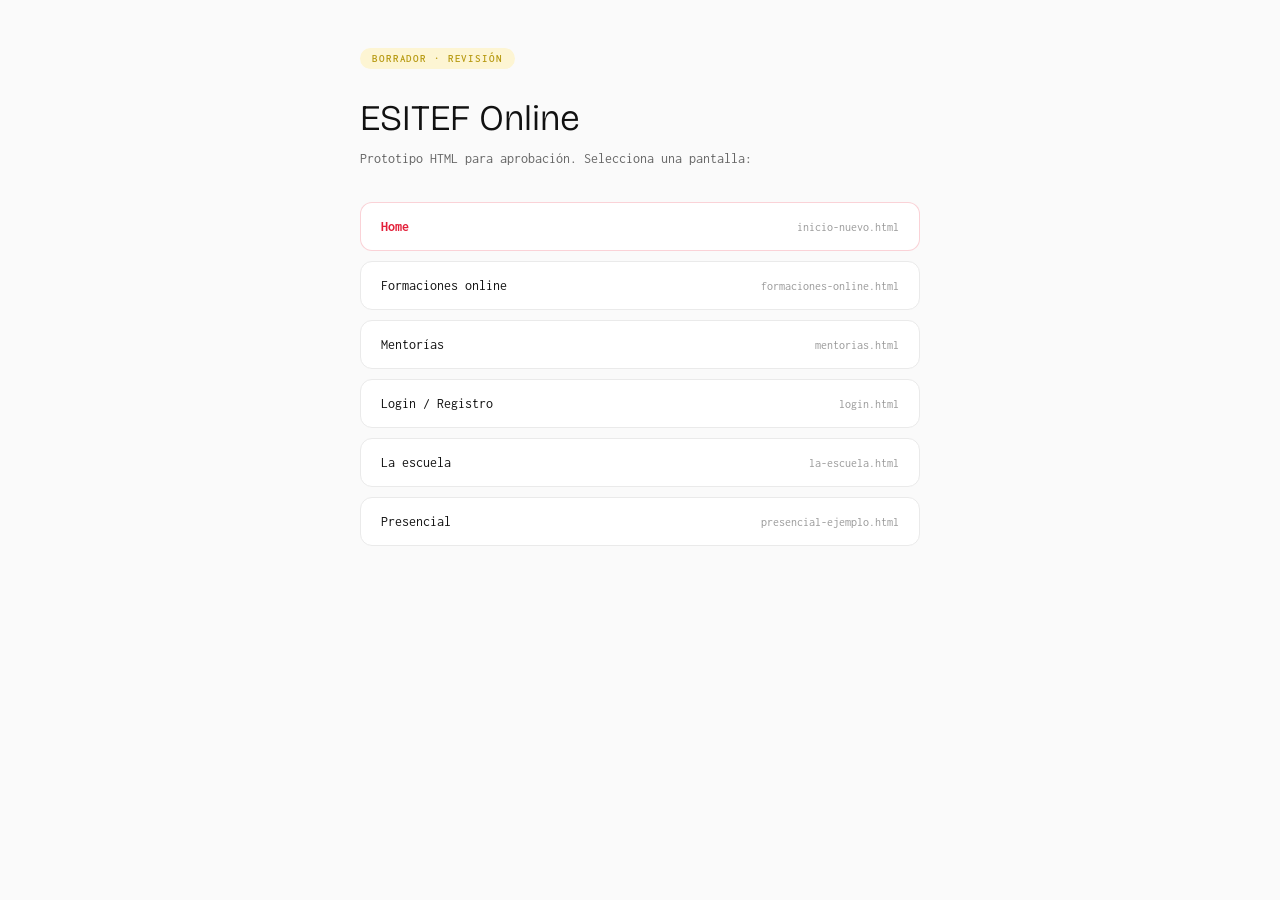
<file: index.html>
<!DOCTYPE html>
<html lang="es">
<head>
  <meta charset="UTF-8">
  <meta name="viewport" content="width=device-width, initial-scale=1">
  <title>ESITEF — Prototipo para revisión</title>
  <link rel="preconnect" href="https://fonts.googleapis.com">
  <link rel="preconnect" href="https://fonts.gstatic.com" crossorigin>
  <link href="https://fonts.googleapis.com/css2?family=Bricolage+Grotesque:opsz,wght@12..96,200..800&family=Inconsolata:wght@400;500&display=swap" rel="stylesheet">
  <style>
    *, *::before, *::after { box-sizing: border-box; margin: 0; padding: 0; }
    body {
      font-family: 'Inconsolata', monospace;
      background: #fafafa;
      color: #111;
      min-height: 100dvh;
      padding: 48px 24px;
    }
    main { max-width: 560px; margin: 0 auto; }
    h1 {
      font-family: 'Bricolage Grotesque', sans-serif;
      font-weight: 300;
      font-size: clamp(1.75rem, 4vw, 2.25rem);
      margin-bottom: 8px;
    }
    .badge {
      display: inline-block;
      background: #fdf5d3;
      color: #b89b14;
      font-size: 11px;
      font-weight: 600;
      letter-spacing: 0.08em;
      text-transform: uppercase;
      padding: 5px 12px;
      border-radius: 50px;
      margin-bottom: 28px;
    }
    p { color: #666; font-size: 14px; line-height: 1.6; margin-bottom: 32px; }
    ul { list-style: none; display: flex; flex-direction: column; gap: 10px; }
    a {
      display: flex;
      align-items: center;
      justify-content: space-between;
      padding: 16px 20px;
      background: #fff;
      border: 1px solid #eaeaea;
      border-radius: 12px;
      color: #111;
      text-decoration: none;
      font-size: 14px;
      transition: border-color 0.2s, box-shadow 0.2s;
    }
    a:hover { border-color: #e3203a; box-shadow: 0 4px 16px rgba(0,0,0,0.04); }
    a span { color: #999; font-size: 12px; }
    .primary { border-color: #e3203a33; }
    .primary strong { color: #e3203a; }
  </style>
</head>
<body>
  <main>
    <span class="badge">Borrador · revisión</span>
    <h1>ESITEF Online</h1>
    <p>Prototipo HTML para aprobación. Selecciona una pantalla:</p>
    <ul>
      <li><a class="primary" href="inicio-nuevo.html"><strong>Home</strong> <span>inicio-nuevo.html</span></a></li>
      <li><a href="formaciones-online.html">Formaciones online <span>formaciones-online.html</span></a></li>
      <li><a href="mentorias.html">Mentorías <span>mentorias.html</span></a></li>
      <li><a href="login.html">Login / Registro <span>login.html</span></a></li>
      <li><a href="la-escuela.html">La escuela <span>la-escuela.html</span></a></li>
      <li><a href="presencial-ejemplo.html">Presencial <span>presencial-ejemplo.html</span></a></li>
    </ul>
  </main>
</body>
</html>
</file>
